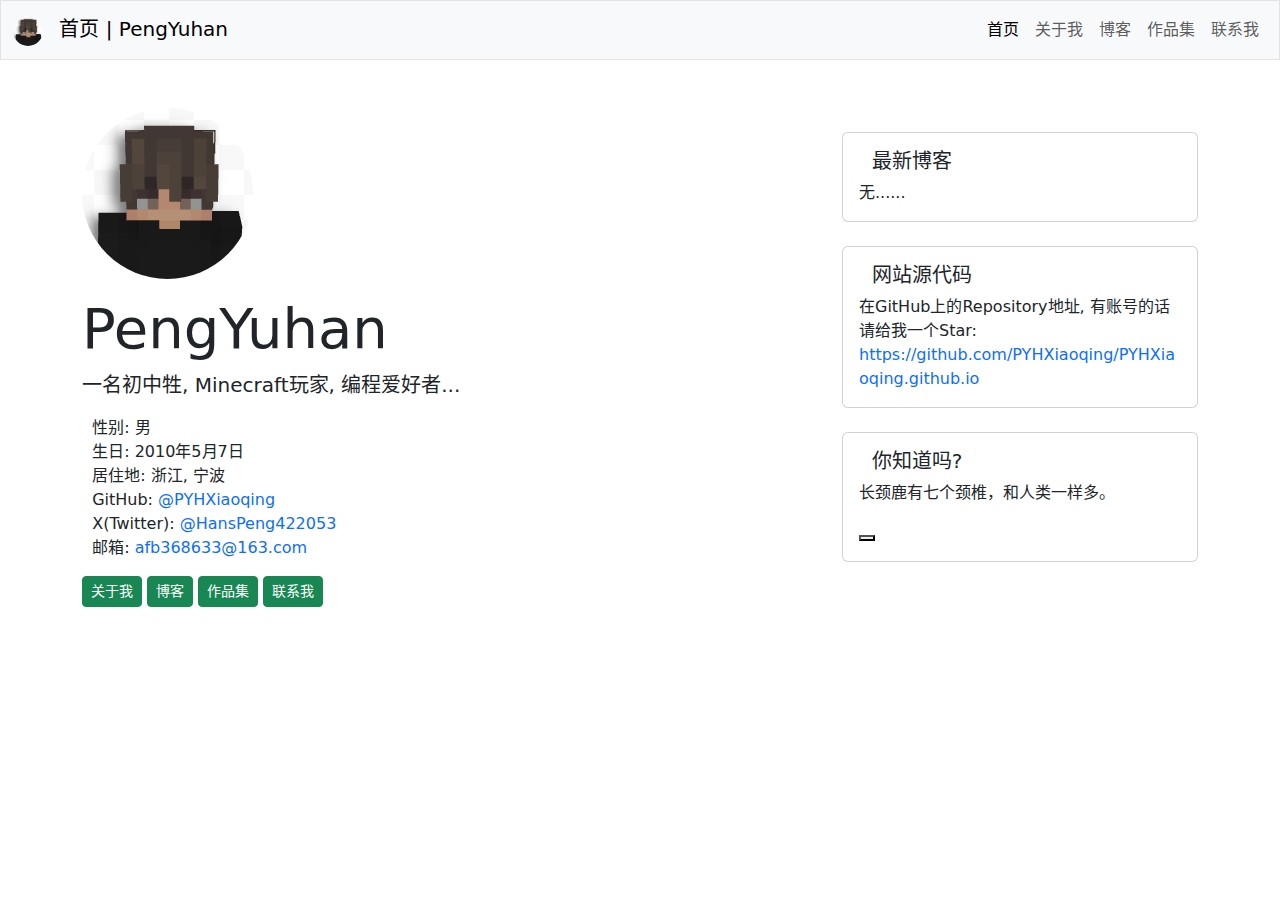
<file: index.html>
<!DOCTYPE html>
<html lang="zh-CN">
<head>
  <meta charset="UTF-8">
  <meta name="viewport" content="width=device-width, initial-scale=1.0">
  <meta http-equiv="X-UA-Compatible" content="ie=edge">
  <title>Home | PengYuhan</title>

  <!-- Favicon -->
  <link rel="icon" href="./images/icon.png">

  <meta name="description" content="PengYuhan的个人网站, 使用Bootstrap">
  <meta name="keywords" content="PengYuhan, personal website, portfolio, blog">
  <meta name="author" content="PengYuhan">

  <!-- Bootstrap CSS -->
  <link href="https://cdn.bootcdn.net/ajax/libs/bootstrap/5.3.0/css/bootstrap.min.css" rel="stylesheet">
  <link href="https://cdn.bootcdn.net/ajax/libs/bootstrap-icons/1.8.1/font/bootstrap-icons.min.css" rel="stylesheet">

  <!-- Custom CSS -->
  <link rel="stylesheet" href="./css/style.css">

  <style>

  </style>
</head>
<body>
  <!-- 导航栏 -->
  <nav class="navbar navbar-expand-lg navbar-light bg-light">
    <div class="container-fluid">
      <a class="navbar-brand" href="./index.html">
        <img src="./images/icon.png" alt="Logo"> 首页 | PengYuhan
      </a>
      <button class="navbar-toggler" type="button" data-bs-toggle="collapse" data-bs-target="#navbarNav" aria-controls="navbarNav" aria-expanded="false" aria-label="Toggle navigation">
        <span class="navbar-toggler-icon"></span>
      </button>
      <div class="collapse navbar-collapse" id="navbarNav">
        <ul class="navbar-nav ms-auto">
          <li class="nav-item">
            <a class="nav-link active" aria-current="page" href="./index.html">首页</a>
          </li>
          <li class="nav-item">
            <a class="nav-link" href="./about-me.html">关于我</a>
          </li>
          <li class="nav-item">
            <a class="nav-link" href="#">博客</a>
          </li>
          <li class="nav-item">
            <a class="nav-link" href="#">作品集</a>
          </li>
          <li class="nav-item">
            <a class="nav-link" href="#">联系我</a>
          </li>
        </ul>
      </div>
    </div>
  </nav>

  <div class="container mt-5">
    <div class="row">
      <div class="col-md-8">
        <img src="./images/icon.png" alt="PengYuhan" class="img-fluid rounded-circle mb-3">
        <h1 class="display-4">PengYuhan</h1>
        <p class="lead">一名初中牲, Minecraft玩家, 编程爱好者...</p>
        <ul class="list-unstyled">
          <li><i class="bi bi-gender-male"></i>&nbsp; 性别: 男</li>
          <li><i class="bi bi-calendar"></i>&nbsp; 生日: 2010年5月7日</li>
          <li><i class="bi bi-geo-alt"></i>&nbsp; 居住地: 浙江, 宁波</li>
          <li><i class="bi bi-github"></i>&nbsp; GitHub: <a href="https://github.com/PYHXiaoqing" target="_blank" class="text-decoration-none">@PYHXiaoqing</a></li>
          <li><i class="bi bi-twitter"></i>&nbsp; X(Twitter): <a href="https://x.com/HansPeng422053" target="_blank" class="text-decoration-none">@HansPeng422053</a></li>
          <li><i class="bi bi-envelope"></i>&nbsp; 邮箱: <a href="mailto:afb368633@163.com" class="text-decoration-none">afb368633@163.com<EMAIL></a></li>
        </ul>
        <a href="./about-me.html" class="btn btn-success btn-sm">关于我</a>
        <a href="#" class="btn btn-success btn-sm">博客</a>
        <a href="#" class="btn btn-success btn-sm">作品集</a>
        <a href="#" class="btn btn-success btn-sm">联系我</a>
      </div>
      <div class="col-md-4">
        <div class="card mb-3 mt-4">
          <div class="card-body">
            <h5 class="card-title"><i class="bi bi-file-text"></i>&nbsp; 最新博客</h5>
            <p class="card-text">无......</p>
          </div>
        </div>
        <div class="card mb-3 mt-4">
          <div class="card-body">
            <h5 class="card-title"><i class="bi bi-code-square"></i>&nbsp; 网站源代码</h5>
            <p class="card-text">
              在GitHub上的Repository地址, 有账号的话请给我一个Star<i class="bi bi-star-fill"></i>:
              <a href="https://github.com/PYHXiaoqing/PYHXiaoqing.github.io" target="_blank" class="text-decoration-none">https://github.com/PYHXiaoqing/PYHXiaoqing.github.io</a>
            </p>
          </div>
        </div>
        <div class="card mb-3 mt-4">
          <div class="card-body">
            <h5 class="card-title"><i class="bi bi-info-circle"></i>&nbsp; 你知道吗?</h5>
            <p id="fact-text">加载中...</p>
            <button class="refresh-btn btn-sm" onclick="refreshFact()"><i class="bi bi-arrow-clockwise"></i></button>
          </div>
        </div>
      </div>
    </div>
  </div>

  <!-- Bootstrap JS -->
  <script src="https://cdn.bootcdn.net/ajax/libs/bootstrap/5.3.0/js/bootstrap.bundle.min.js"></script>

  <script>
    var do_you_know = [
    "大象是世界上最大的陆地动物。",
    "喜马拉雅山是地球上海拔最高的山脉。",
    "蜜蜂可以感知地球的磁场。",
    "Python 是一种流行的编程语言，名字来源于 Monty Python。",
    "Minecraft 是一款沙盒游戏，由 Mojang Studios 开发。",
    "在现实中, 落地水是一种危险的操作。",
    "东京是世界上人口最多的城市。",
    "地球上最长的河流是尼罗河。",
    "巴西是世界上最大的咖啡生产国。",
    "朱诺号探测器是第一个成功进入木星轨道的人造卫星。",
    "太阳系中最大的行星是木星。",
    "阿波罗11号任务是人类登月的第一个成功尝试。",
    "尼安德特人是早期人类的一个分支。",
    "印度是世界上最大的民主国家。",
    "赤道上的阿根廷乌斯怀亚是世界上最南端的城市。",
    "长颈鹿有七个颈椎，和人类一样多。",
    "螳螂虾的触角可以加速到超过80公里每小时。",
    "马达加斯加岛是世界上最大的岛国。",
    "人类的大脑是身体里最能消耗能量的器官之一。",
    "荷兰是世界上最大的鲜切花出口国。",
    "宇航员在太空中经历微重力环境。",
    "太阳是太阳系的中心恒星。",
    "阿尔卑斯山是欧洲最高的山脉。",
    "大熊猫是中国的国宝。",
    "汉字是世界上历史最悠久的文字之一。",
    "金字塔是古埃及的象征建筑。",
    "马赛克是一种古老的艺术形式，用小块石头或玻璃组成。",
    "世界上最大的动物是蓝鲸。",
    "黑洞是宇宙中一种极其密集的天体。",
    "哈雷彗星大约每76年经过一次地球附近。",
    "太阳系中最小的行星是水星。",
    "孟加拉虎是世界上最大的猫科动物之一。",
    "马尔代夫是世界上最低的国家。",
    "月球上有一辆被宇航员驾驶的车辆。",
    "澳大利亚是唯一一个由一个国家和一个大陆组成的国家。",
    "冰岛是世界上最北端的国家。",
    "太平洋是地球上最大的洋。",
    "阿尔卡特拉兹岛曾是美国最著名的监狱之一。",
    "蜘蛛可以通过丝线感知它们周围的环境。",
    "狐狸是灵巧的猫科动物。",
    "人类的DNA几乎与黑猩猩的DNA相似。",
    "宇宙中存在数以百亿计的星系。",
    "北极熊是世界上最大的陆地食肉动物。",
    "大熊座是北半球夜空中最容易辨认的星座之一。",
    "赤道是地球上赤道线的位置。",
    "亚马逊雨林是地球上最大的雨林。",
    "埃菲尔铁塔是巴黎的标志性建筑之一。",
    "恐龙在大约6500万年前灭绝。",
    "亚马孙河是世界上流量最大的河流。",
    "恒河是印度教信徒的重要河流。",
    "秦始皇兵马俑是中国历史上的一项重要考古发现。",
    "螳螂是昆虫界中一种凶猛的捕食者。",
    "非洲是世界上最大的陆地面积第二大的大洲。",
    "喜马拉雅山脉是世界上最年轻的山脉之一。",
    "亚马逊河流经南美洲多个国家。",
    "红海位于非洲和亚洲之间。",
    "地中海是世界上最大的内陆海。",
    "古罗马是欧洲历史上最强大的帝国之一。",
    "乌龟可以长寿。",
    "南极洲是地球上最寒冷的大陆。",
    "太阳黑子是太阳表面上的磁活动区域。",
    "马达加斯加岛上的狐猴是世界上最大的猴类之一。",
    "金字塔是古埃及法老的陵墓。",
    "希腊是欧洲文明的摇篮之一。",
    "北极是地球上最北端的地区。",
    "纽约市是美国最大的城市之一。",
    "珠穆朗玛峰是世界上海拔最高的山峰。",
    "巴西是世界上最大的雨林国家。",
    "美国是世界上最大的经济体之一。",
    "亚马逊雨林拥有世界上最多样化的生物群落之一。",
    "极光是地球极地地区的光学现象。",
    "草原上生长着大量的草和低矮植物。",
    "太平洋中的夏威夷群岛是美国的一个州。",
    "巴黎是世界上最著名的旅游城市之一。",
    "泰坦尼克号是一艘著名的沉没邮轮。",
    "金门大桥是美国加州旧金山的标志性建筑。",
    "阿拉斯加是美国最大的州。",
    "金字塔是古埃及法老的陵墓。",
    "世界上最大的动物是蓝鲸。",
    "黑洞是宇宙中一种非常稠密的天体。",
    "英国是欧洲历史上最强大的帝国之一。",
    "月球上有一个被宇航员驾驶的车辆。",
    "澳大利亚是唯一由一个国家和一个大陆组成的国家。",
    "冰岛是世界上最北端的国家。",
    "太平洋是地球上最大的洋。",
    "蜘蛛通过丝线感知其周围的环境。",
    "狐狸是灵巧的猫科动物。",
    "人类的DNA与黑猩猩的DNA几乎相似。",
    "宇宙中存在数十亿的星系。",
    "北极熊是世界上最大的陆地食肉动物。",
    '这里大概有100条"你知道吗?"。'
  ];

    function refreshFact() {
      var randomFact = do_you_know[Math.floor(Math.random() * do_you_know.length)];
      document.getElementById("fact-text").textContent = randomFact;
    }

    document.addEventListener("DOMContentLoaded", function() {
      refreshFact();
    });
  </script>
</body>
</html>
</file>
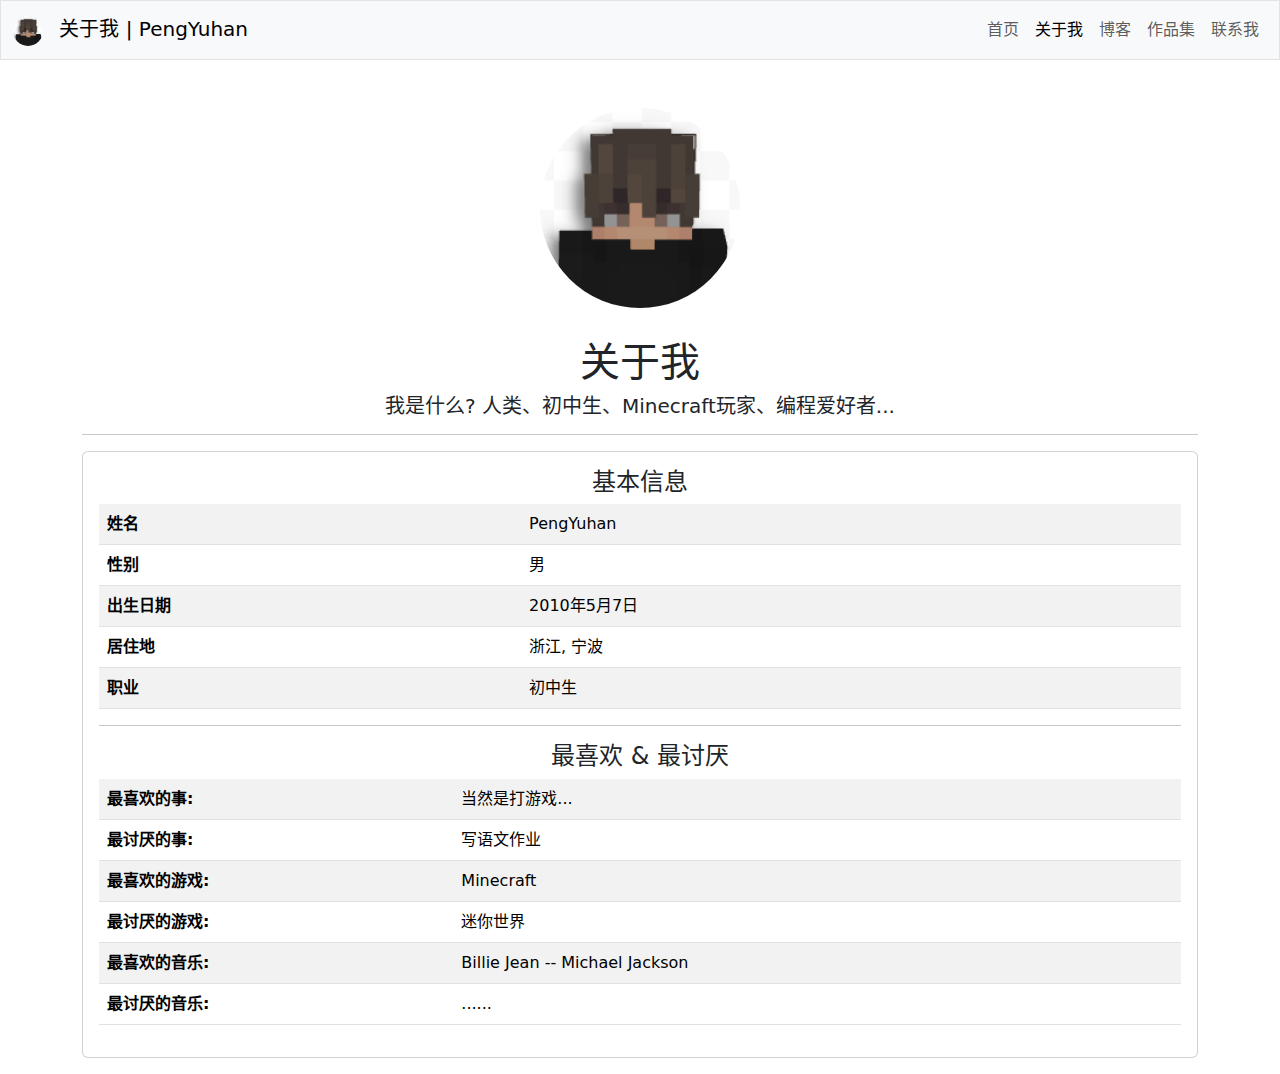
<file: about-me.html>
<!DOCTYPE html>
<html lang="zh-CN">
<head>
  <meta charset="UTF-8">
  <meta name="viewport" content="width=device-width, initial-scale=1.0">
  <meta http-equiv="X-UA-Compatible" content="ie=edge">
  <title>About Me | PengYuhan</title>

  <!-- Favicon -->
  <link rel="icon" href="./images/icon.png">

  <meta name="description" content="关于PengYuhan">
  <meta name="keywords" content="PengYuhan, personal website, portfolio, blog">
  <meta name="author" content="PengYuhan">

  <!-- Bootstrap CSS -->
  <link href="https://cdn.bootcdn.net/ajax/libs/bootstrap/5.3.0/css/bootstrap.min.css" rel="stylesheet">
  <link href="https://cdn.bootcdn.net/ajax/libs/bootstrap-icons/1.8.1/font/bootstrap-icons.min.css" rel="stylesheet">

  <!-- Custom CSS -->
  <link rel="stylesheet" href="./css/style.css">

  <style>
    .about-me-img {
      width: 200px;
      height: 200px;
      border-radius: 50%;
      margin: 0 auto;
      display: block;
      margin-top: 30px;
      margin-bottom: 30px;
      user-select: none;
    }
  </style>
</head>
<body>
  <!-- 导航栏 -->
  <nav class="navbar navbar-expand-lg navbar-light bg-light">
    <div class="container-fluid">
      <a class="navbar-brand" href="./index.html">
        <img src="./images/icon.png" alt="Logo"> 关于我 | PengYuhan
      </a>
      <button class="navbar-toggler" type="button" data-bs-toggle="collapse" data-bs-target="#navbarNav" aria-controls="navbarNav" aria-expanded="false" aria-label="Toggle navigation">
        <span class="navbar-toggler-icon"></span>
      </button>
      <div class="collapse navbar-collapse" id="navbarNav">
        <ul class="navbar-nav ms-auto">
          <li class="nav-item">
            <a class="nav-link"href="./index.html">首页</a>
          </li>
          <li class="nav-item">
            <a class="nav-link active" aria-current="page" href="./about-me.html">关于我</a>
          </li>
          <li class="nav-item">
            <a class="nav-link" href="#">博客</a>
          </li>
          <li class="nav-item">
            <a class="nav-link" href="#">作品集</a>
          </li>
          <li class="nav-item">
            <a class="nav-link" href="#">联系我</a>
          </li>
        </ul>
      </div>
    </div>
  </nav>

  <!-- 主体内容 -->
  <div class="container mt-5">
    <img src="./images/icon.png" alt="PengYuhan" class="about-me-img">
    <h1 class="text-center">关于我</h1>
    <h5 class="text-center">我是什么? 人类、初中生、Minecraft玩家、编程爱好者...</h5>
    <hr>
    <!-- 基本信息表格 -->
    <div class="card mb-3">
      <div class="card-body">
        <h4 class="card-title text-center">基本信息</h4>
        <table class="table table-striped">
          <tbody>
            <tr>
              <th scope="row"><i class="bi bi-person"></i> 姓名</th>
              <td>PengYuhan</td>
            </tr>
            <tr>
              <th scope="row"><i class="bi bi-gender-male"></i> 性别</th>
              <td>男</td>
            </tr>
            <tr>
              <th scope="row"><i class="bi bi-calendar"></i> 出生日期</th>
              <td>2010年5月7日</td>
            </tr>
            <tr>
              <th scope="row"><i class="bi bi-geo-alt"></i> 居住地</th>
              <td>浙江, 宁波</td>
            </tr>
            <tr>
              <th scope="row"><i class="bi bi-bag"></i> 职业</th>
              <td>初中生</td>
            </tr>
          </tbody>
        </table>
        <hr>
        <h4 class="card-title text-center">最喜欢 & 最讨厌</h4>
        <table class="table table-striped">
            <tbody>
                <tr>
                    <th scope="row"><i class="bi bi-heart-fill"></i> 最喜欢的事: </th>
                    <td>当然是打游戏...</td>
                </tr>
                <tr>
                    <th scope="row"><i class="bi bi-heartbreak"></i> 最讨厌的事: </th>
                    <td>写语文作业</td>
                </tr>
                <tr>
                    <th scope="row"><i class="bi bi-heart-fill"></i> 最喜欢的游戏: </th>
                    <td>Minecraft</td>
                </tr>
                <tr>
                    <th scope="row"><i class="bi bi-heartbreak"></i> 最讨厌的游戏: </th>
                    <td id="gameName">迷你世界</td>
                </tr>
                <tr>
                    <th scope="row"><i class="bi bi-heart-fill"></i> 最喜欢的音乐: </th>
                    <td>Billie Jean -- Michael Jackson</td>
                </tr>
                <tr>
                    <th scope="row"><i class="bi bi-heartbreak"></i> 最讨厌的音乐: </th>
                    <td>......</td>
                </tr>
            </tbody>
        </table>
      </div>
    </div>
  </div>

  <script>
    const gameNameElement = document.getElementById('gameName');

    gameNameElement.addEventListener('mouseover', function() {
        gameNameElement.textContent = '炸图模拟器';
    });

    gameNameElement.addEventListener('mouseout', function() {
        gameNameElement.textContent = '迷你世界';
    });
</script>


  <!-- Bootstrap JS -->
  <script src="https://cdn.bootcdn.net/ajax/libs/bootstrap/5.3.0/js/bootstrap.bundle.min.js"></script>

</body>
</html>
</file>
<file: css/style.css>
.navbar {
    border: 1px solid #e3e3e3;
  }

  .navbar-brand img {
    width: 30px;
    height: 30px;
    border-radius: 50%;
    object-fit: cover;
    margin-right: 10px;
  }
</file>
